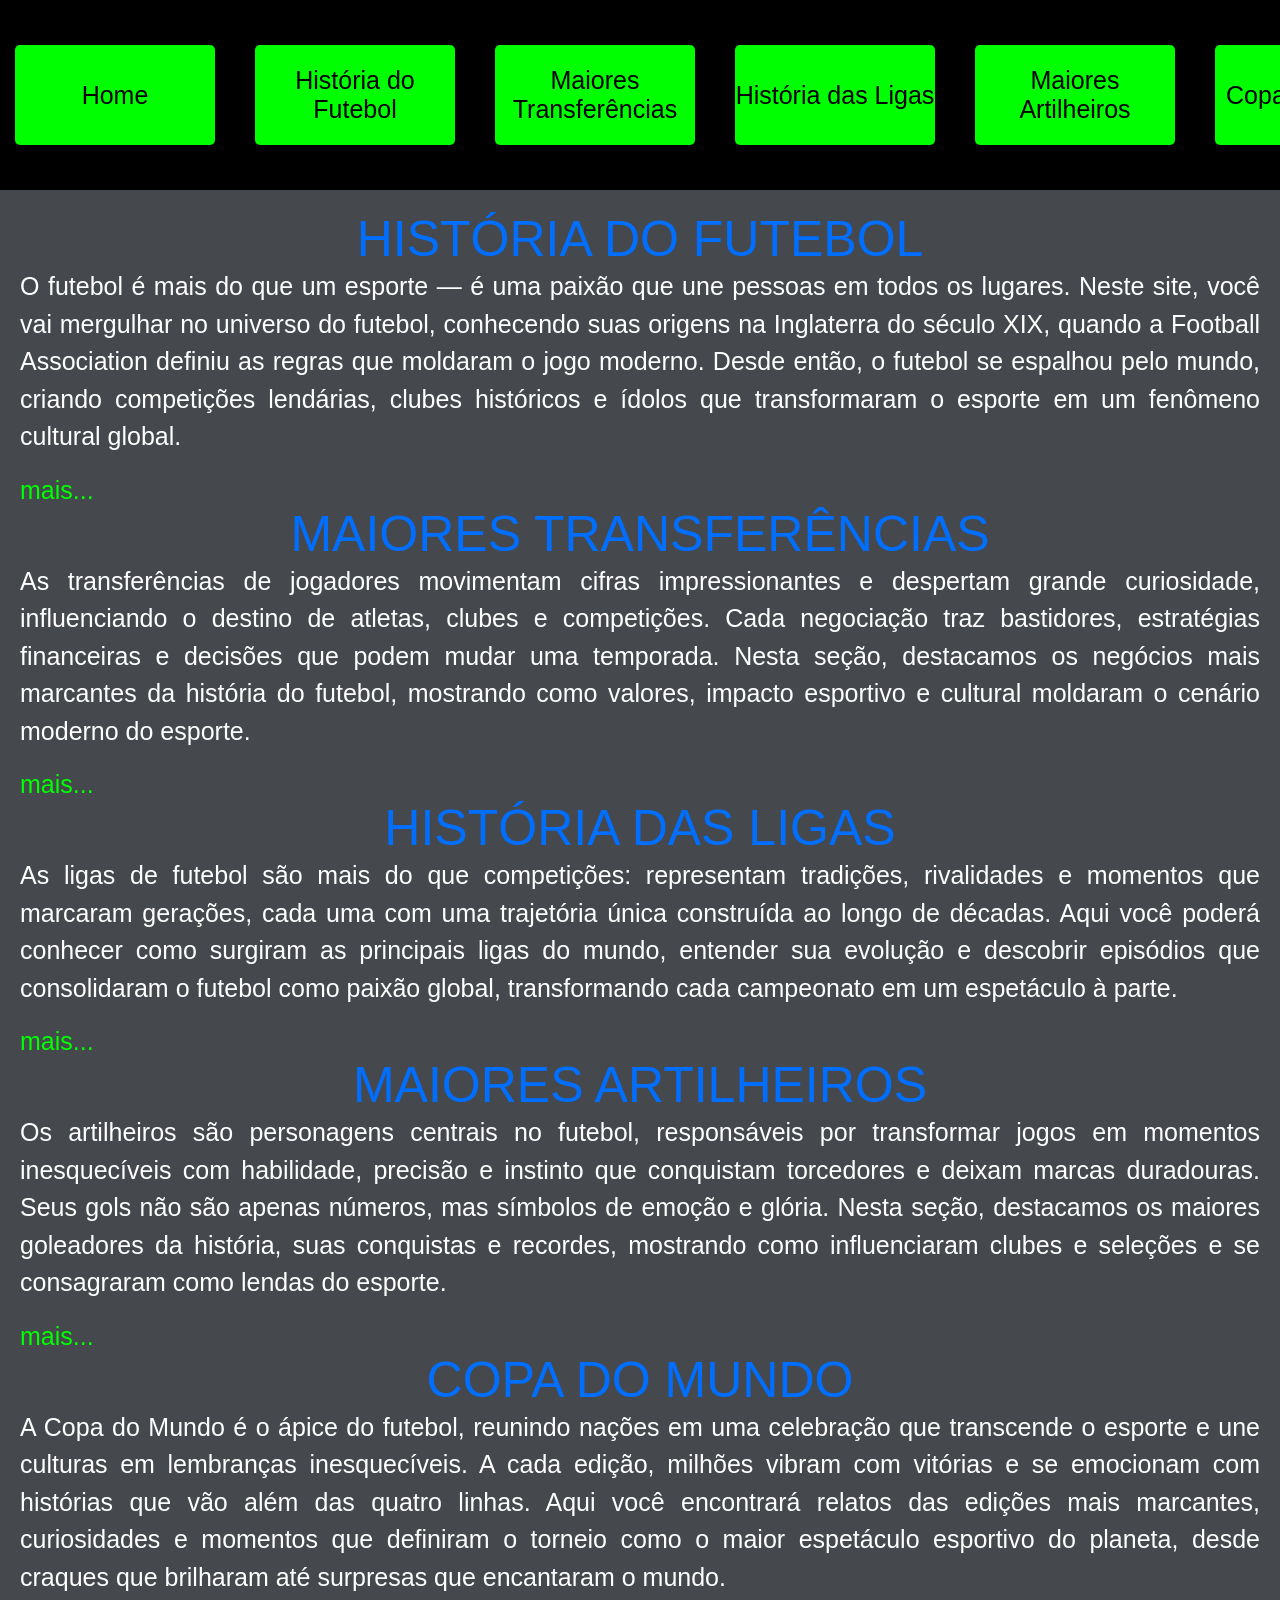
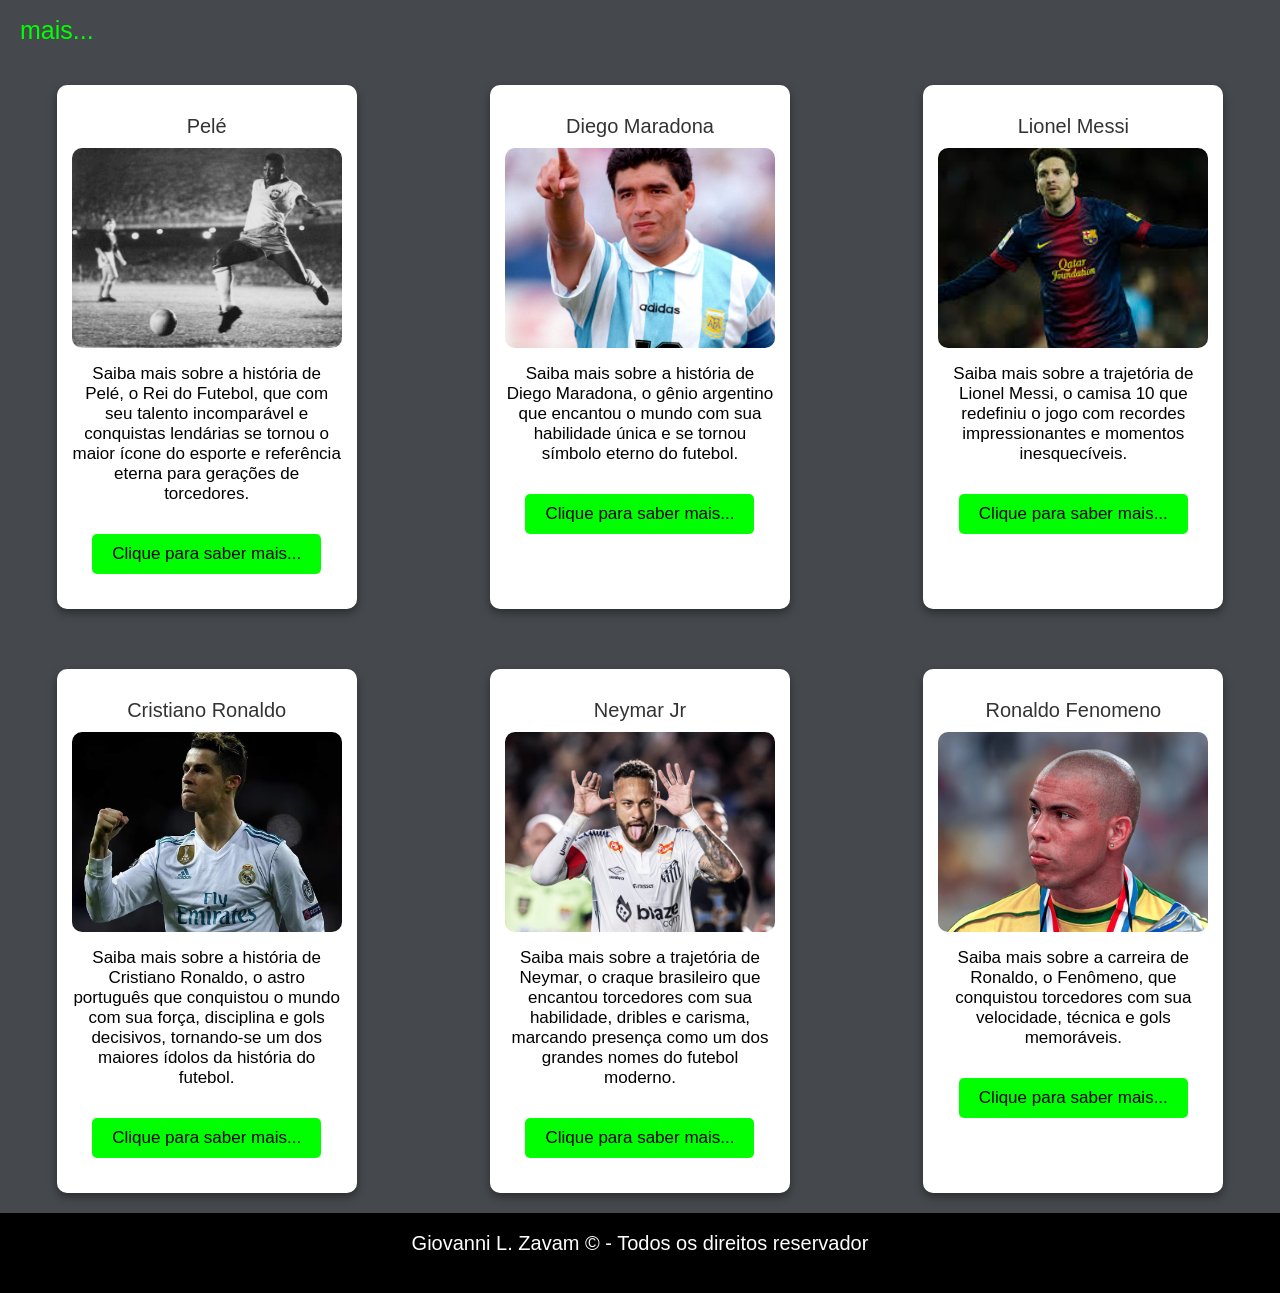
<file: index.html>
<!DOCTYPE html>
<html lang="pt-br">
<head>
    <meta charset="UTF-8">
    <meta name="viewport" content="width=device-width, initial-scale=1.0">
    <title>FUTEBOL</title>
    <link rel="stylesheet" href="./css/main.css">
</head>
<body>
    <header class="cabecalho">
        <nav class="cabecalho__navbar">
            <ul class="cabecalho__lista">
                <img src="./img/logo1.png" class="logo" alt="img">
                <li class="cabecalho__item"><a class="cabecalho__link cabecalho__link--active" href="./index.html">Home</a></li>
                <li class="cabecalho__item"><a class="cabecalho__link" href="./paginas/pagina1.html">História do Futebol</a></li>
                <li class="cabecalho__item"><a class="cabecalho__link" href="./paginas/pagina2.html">Maiores Transferências</a></li>
                <li class="cabecalho__item"><a class="cabecalho__link" href="./paginas/pagina3.html">História das Ligas</a></li>
                <li class="cabecalho__item"><a class="cabecalho__link" href="./paginas/pagina4.html">Maiores Artilheiros</a></li>
                <li class="cabecalho__item"><a class="cabecalho__link" href="./paginas/pagina5.html">Copa do Mundo</a></li>                                     
            </ul>
        </nav>
    </header>
        <main>
        <section class="fundo">
            <section class="fundo__container">
                <h2 class="fundo__title">História do Futebol</h2>
                <p class="fundo__text">O futebol é mais do que um esporte — é uma paixão que une pessoas em todos os lugares. Neste site, você vai mergulhar no universo do futebol, conhecendo suas origens na Inglaterra do século XIX, quando a Football Association definiu as regras que moldaram o jogo moderno. Desde então, o futebol se espalhou pelo mundo, criando competições lendárias, clubes históricos e ídolos que transformaram o esporte em um fenômeno cultural global.</p>
                <a class="fundo__btn" href="./paginas/pagina1.html">mais...</a>

                <h2 class="fundo__title">Maiores Transferências</h2>
                <p class="fundo__text">As transferências de jogadores movimentam cifras impressionantes e despertam grande curiosidade, influenciando o destino de atletas, clubes e competições. Cada negociação traz bastidores, estratégias financeiras e decisões que podem mudar uma temporada. Nesta seção, destacamos os negócios mais marcantes da história do futebol, mostrando como valores, impacto esportivo e cultural moldaram o cenário moderno do esporte.</p>
                <a class="fundo__btn" href="./paginas/pagina2.html">mais...</a>

                <h2 class="fundo__title">História das Ligas</h2>
                <p class="fundo__text">As ligas de futebol são mais do que competições: representam tradições, rivalidades e momentos que marcaram gerações, cada uma com uma trajetória única construída ao longo de décadas. Aqui você poderá conhecer como surgiram as principais ligas do mundo, entender sua evolução e descobrir episódios que consolidaram o futebol como paixão global, transformando cada campeonato em um espetáculo à parte.</p>
                <a class="fundo__btn" href="./paginas/pagina3.html">mais...</a>

                <h2 class="fundo__title">Maiores Artilheiros</h2>
                <p class="fundo__text">Os artilheiros são personagens centrais no futebol, responsáveis por transformar jogos em momentos inesquecíveis com habilidade, precisão e instinto que conquistam torcedores e deixam marcas duradouras. Seus gols não são apenas números, mas símbolos de emoção e glória. Nesta seção, destacamos os maiores goleadores da história, suas conquistas e recordes, mostrando como influenciaram clubes e seleções e se consagraram como lendas do esporte.</p>
                <a class="fundo__btn" href="./paginas/pagina4.html">mais...</a>  

                <h2 class="fundo__title">Copa do Mundo</h2>
                <p class="fundo__text">A Copa do Mundo é o ápice do futebol, reunindo nações em uma celebração que transcende o esporte e une culturas em lembranças inesquecíveis. A cada edição, milhões vibram com vitórias e se emocionam com histórias que vão além das quatro linhas. Aqui você encontrará relatos das edições mais marcantes, curiosidades e momentos que definiram o torneio como o maior espetáculo esportivo do planeta, desde craques que brilharam até surpresas que encantaram o mundo.</p>
                <a class="fundo__btn" href="./paginas/pagina5.html">mais...</a>
            </section>
        <section>
                <div class="card_container">
                    <div class="card">
                        <h3>Pelé</h3>
                        <a class="quadro" href="./paginas/pagina6.html"><img src="./img/pele.jpg" alt="Pelé">
                        <p class="texto_quadro">Saiba mais sobre a história de Pelé, o Rei do Futebol, que com seu talento incomparável e conquistas lendárias se tornou o maior ícone do esporte e referência eterna para gerações de torcedores.</p>
                        <p class="mais">Clique para saber mais...</p>
                    </a>
                    </div>
                <div class="card">
                        <h3>Diego Maradona</h3>
                        <a class="quadro" href="./paginas/pagina7.html"><img src="./img/maradona.jpg" alt="Maradona">
                        <p class="texto_quadro">Saiba mais sobre a história de Diego Maradona, o gênio argentino que encantou o mundo com sua habilidade única e se tornou símbolo eterno do futebol.</p>
                        <p class="mais">Clique para saber mais...</p>
                    </a>
                    </div>
                <div class="card">
                        <h3>Lionel Messi</h3>
                        <a class="quadro" href="./paginas/pagina8.html"><img src="./img/messi.jpg" alt="Messi">
                        <p class="texto_quadro">Saiba mais sobre a trajetória de Lionel Messi, o camisa 10 que redefiniu o jogo com recordes impressionantes e momentos inesquecíveis.</p>
                        <p class="mais">Clique para saber mais...</p>
                        </a>
                    </div>
                <div class="card">
                        <h3>Cristiano Ronaldo</h3>
                        <a class="quadro" href="./paginas/pagina9.html"><img src="./img/cr7.jpg" alt="CR7">
                        <p class="texto_quadro">Saiba mais sobre a história de Cristiano Ronaldo, o astro português que conquistou o mundo com sua força, disciplina e gols decisivos, tornando-se um dos maiores ídolos da história do futebol.</p>
                        <p class="mais">Clique para saber mais...</p>
                        </a>
                    </div>
                <div class="card">
                        <h3>Neymar Jr</h3>
                        <a class="quadro" href="./paginas/pagina10.html"><img src="./img/neymar.jpg" alt="Neymar">
                        <p class="texto_quadro">Saiba mais sobre a trajetória de Neymar, o craque brasileiro que encantou torcedores com sua habilidade, dribles e carisma, marcando presença como um dos grandes nomes do futebol moderno.</p>
                        <p class="mais">Clique para saber mais...</p>
                        </a>
                    </div>
                <div class="card">
                        <h3>Ronaldo Fenomeno</h3>
                        <a class="quadro" href="./paginas/pagina11.html"><img src="./img/r9.jpg" alt="R9">
                        <p class="texto_quadro">Saiba mais sobre a carreira de Ronaldo, o Fenômeno, que conquistou torcedores com sua velocidade, técnica e gols memoráveis.</p>
                        <p class="mais">Clique para saber mais...</p>
                        </a>
                    </div>
                </div>
            </div>
        </section>
    </main>
    <footer>
        <p>Giovanni L. Zavam &copy; - Todos os direitos reservador</p>
    </footer>
</body>
</html>
</file>
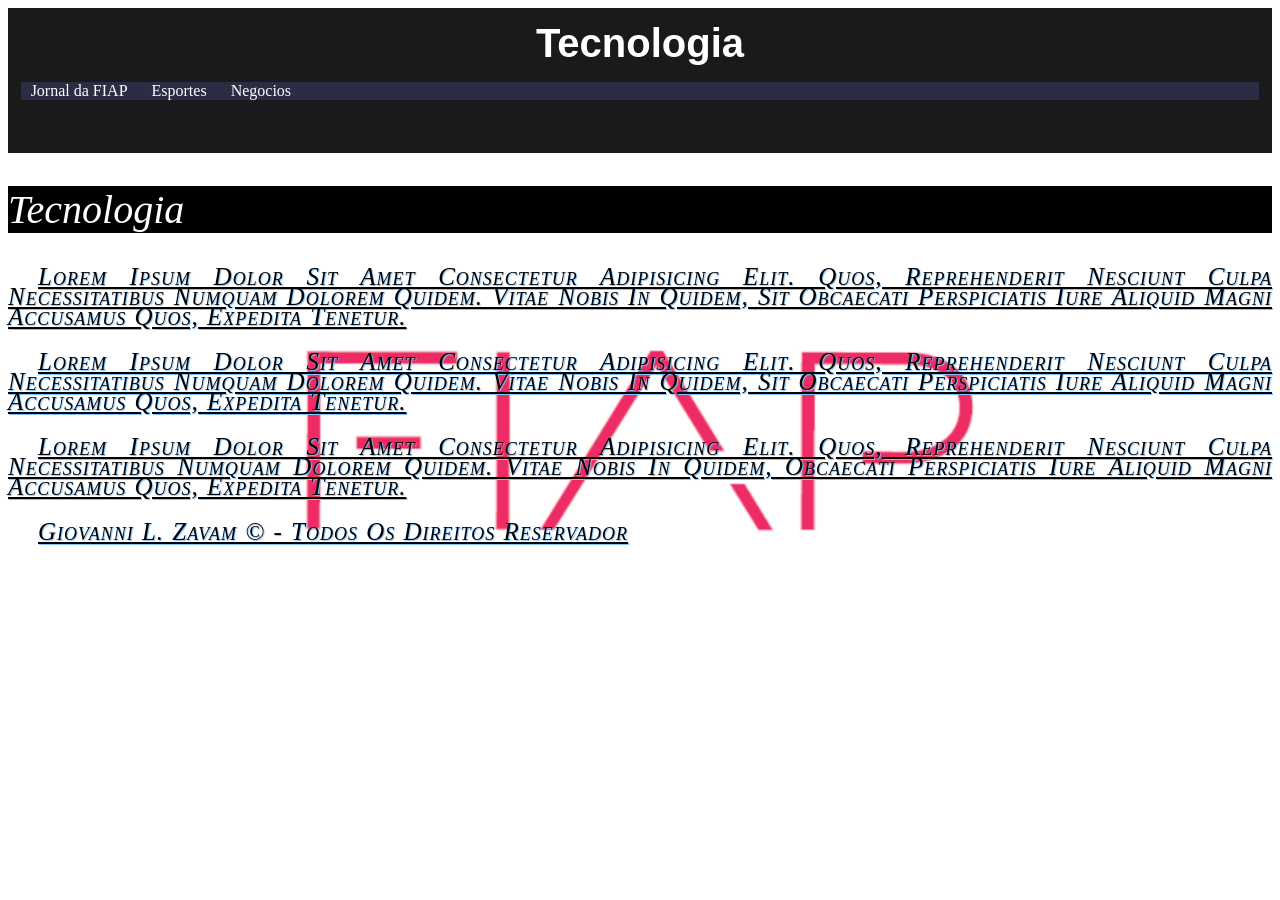
<file: pagina1.html>
<!DOCTYPE html>
<html lang="pt-br">
<head>
    <meta charset="UTF-8">
    <meta name="viewport" content="width=device-width, initial-scale=1.0">
    <title>Pagina 1</title>
    <style>
        header{
        background-color: #1a1a1c;
        padding: 1%;
        color: #fff;
        width: 98%;
        height: 120px;
        margin: 0 auto;
    }

    header h1{
        font-size: 40px;
        text-align: center;
        margin: 0;
    }

    header nav ul{
        list-style: none;
        background-color: #2c2c45;
        padding: 0;
    }

    header nav ul li{
        display: inline-block;
        margin: 0 10px;
    }

    header nav ul li a{
        color: #fff;
        text-decoration: none;
    }

    body{ background-image: url(img/fiap.png);
        background-repeat:no-repeat;
        background-attachment: fixed;
        background-position: center center;
        background-size: contain;
    }

h1{
    @import url('https://fonts.googleapis.com/css2?family=Montserrat:ital,wght@0,100..900;1,100..900&display=swap');
    font-family: 'Montserrat', sans-serif;
}

        h2{
            background-color: black;
            color: white;
            font-size: 40px;
            font-weight: normal;
            font-style: oblique;
        }
        p{
        font-size: 25px;
        font-weight: normal;
        font-style: oblique;
        font-variant: small-caps;
        text-align: justify;
        text-transform: capitalize;
        text-decoration: underline;
        text-shadow: 1px 1px 1px #82c3ff;
        line-height: 20px;
        letter-spacing: 1px;
        word-spacing: 1px;
        text-indent: 30px;
        }
    </style>
    
</head>
<body>
    <header>
        <h1>Tecnologia</h1>
        <nav>
            <ul>
                <li><a href="./index.html">Jornal da FIAP</a></li>
                <li><a href="./paginas/pagina2.html">Esportes</a></li>
                <li><a href="./paginas/pagina3.html">Negocios</a></li>
            </ul>
        </nav>
    </header>
        <main>
        <section>
            <h2>Tecnologia</h2>
            <p>Lorem ipsum dolor sit amet consectetur adipisicing elit. Quos, reprehenderit nesciunt culpa necessitatibus numquam dolorem quidem. Vitae nobis in quidem, sit obcaecati perspiciatis iure aliquid magni accusamus quos, expedita tenetur.</p>

            <p>Lorem ipsum dolor sit amet consectetur adipisicing elit. Quos, reprehenderit nesciunt culpa necessitatibus numquam dolorem quidem. Vitae nobis in quidem, sit obcaecati perspiciatis iure aliquid magni accusamus quos, expedita tenetur.</p>

            <p>Lorem ipsum dolor sit amet consectetur adipisicing elit. Quos, reprehenderit nesciunt culpa necessitatibus numquam dolorem quidem. Vitae nobis in quidem, obcaecati perspiciatis iure aliquid magni accusamus quos, expedita tenetur.</p>

        </section>
    </main>
    <footer>
        <p>Giovanni L. Zavam &copy; - Todos os direitos reservador</p>
    </footer>
</body>
</html>
</file>
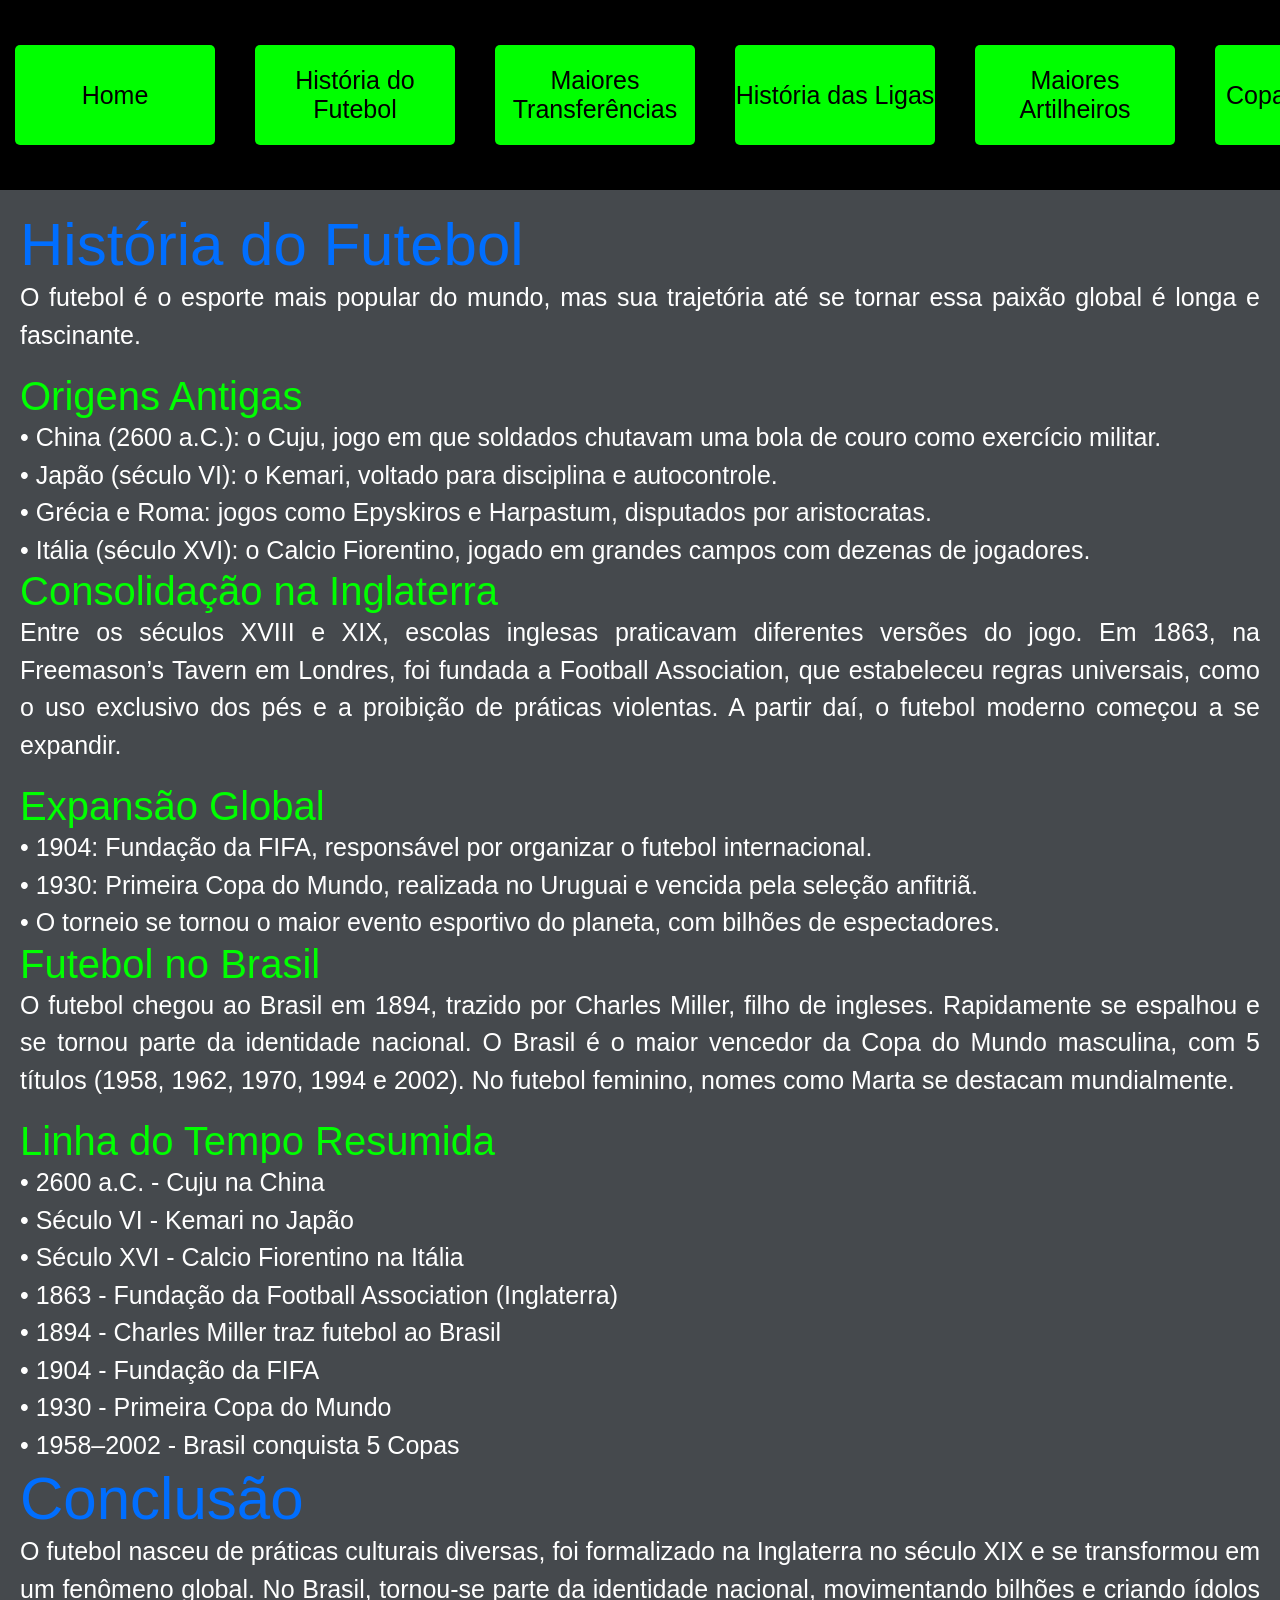
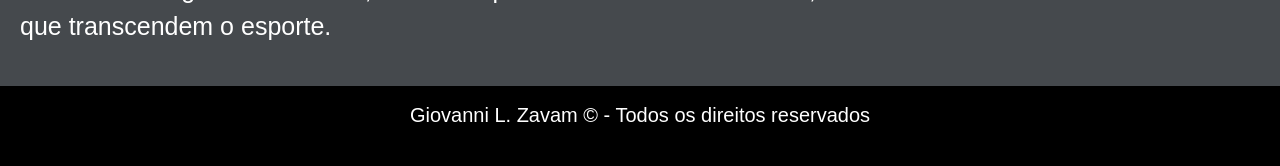
<file: paginas/pagina1.html>
<!DOCTYPE html>
<html lang="pt-br">
<head>
    <meta charset="UTF-8">
    <meta name="viewport" content="width=], initial-scale=1.0">
    <link rel="stylesheet" href="../css/main.css">
    <title>História do Futebol</title>
</head>
<body>
    <header class="cabecalho">
        <nav class="cabecalho__navbar">
            <ul class="cabecalho__lista">
                <img src="../img/logo1.png" class="logo" alt="img">
                <li class="cabecalho__item"><a class="cabecalho__link cabecalho__link--active" href="../index.html">Home</a></li>
                <li class="cabecalho__item"><a class="cabecalho__link" href="./pagina1.html">História do Futebol</a></li>
                <li class="cabecalho__item"><a class="cabecalho__link" href="./pagina2.html">Maiores Transferências</a></li>
                <li class="cabecalho__item"><a class="cabecalho__link" href="./pagina3.html">História das Ligas</a></li>
                <li class="cabecalho__item"><a class="cabecalho__link" href="./pagina4.html">Maiores Artilheiros</a></li>
                <li class="cabecalho__item"><a class="cabecalho__link" href="./pagina5.html">Copa do Mundo</a></li>
            </ul>
        </nav>
    </header>
    <main>
        <section class="fundo">
            <section class="fundo__container">
                <h2 class="h2_paginas">História do Futebol</h2>
                <p class="fundo__text">O futebol é o esporte mais popular do mundo, mas sua trajetória até se tornar essa paixão global é longa e fascinante.</p>
                <h2 class="liga">Origens Antigas</h2>
                <ul class="fundo__text">
                    <li>•	China (2600 a.C.): o Cuju, jogo em que soldados chutavam uma bola de couro como exercício militar.</li>
                    <li>•	Japão (século VI): o Kemari, voltado para disciplina e autocontrole.</li>
                    <li>•	Grécia e Roma: jogos como Epyskiros e Harpastum, disputados por aristocratas.</li>
                    <li>•	Itália (século XVI): o Calcio Fiorentino, jogado em grandes campos com dezenas de jogadores.</li>
                </ul>
                <h2 class="liga">Consolidação na Inglaterra</h2>
                <p class="fundo__text">Entre os séculos XVIII e XIX, escolas inglesas praticavam diferentes versões do jogo. Em 1863, na Freemason’s Tavern em Londres, foi fundada a Football Association, que estabeleceu regras universais, como o uso exclusivo dos pés e a proibição de práticas violentas. A partir daí, o futebol moderno começou a se expandir.</p>
                <h2 class="liga">Expansão Global</h2>
                <ul class="fundo__text">
                    <li>•	1904: Fundação da FIFA, responsável por organizar o futebol internacional.</li>
                    <li>•	1930: Primeira Copa do Mundo, realizada no Uruguai e vencida pela seleção anfitriã.</li>
                    <li>•	O torneio se tornou o maior evento esportivo do planeta, com bilhões de espectadores.</li>
                </ul>
                <h2 class="liga">Futebol no Brasil</h2>
                <p class="fundo__text">O futebol chegou ao Brasil em 1894, trazido por Charles Miller, filho de ingleses. Rapidamente se espalhou e se tornou parte da identidade nacional. O Brasil é o maior vencedor da Copa do Mundo masculina, com 5 títulos (1958, 1962, 1970, 1994 e 2002). No futebol feminino, nomes como Marta se destacam mundialmente.</p>
                <h2 class="liga">Linha do Tempo Resumida</h2>
                <ul class="fundo__text">
                    <li>•	2600 a.C. - Cuju na China</li>
                    <li>•	Século VI - Kemari no Japão</li>
                    <li>•	Século XVI - Calcio Fiorentino na Itália</li>
                    <li>•	1863 - Fundação da Football Association (Inglaterra)</li>
                    <li>•	1894 - Charles Miller traz futebol ao Brasil</li>
                    <li>•	1904 - Fundação da FIFA</li>
                    <li>•	1930 - Primeira Copa do Mundo</li>
                    <li>•	1958–2002 - Brasil conquista 5 Copas</li>
                </ul>
                <h2 class="h2_paginas">Conclusão</h2>
                <p class="fundo__text">O futebol nasceu de práticas culturais diversas, foi formalizado na Inglaterra no século XIX e se transformou em um fenômeno global. No Brasil, tornou-se parte da identidade nacional, movimentando bilhões e criando ídolos que transcendem o esporte.</p>
            </section>
        </section>
    </main>
    <footer>
        <p>Giovanni L. Zavam &copy; - Todos os direitos reservados</p>
    </footer>
</body>
</html>
</file>
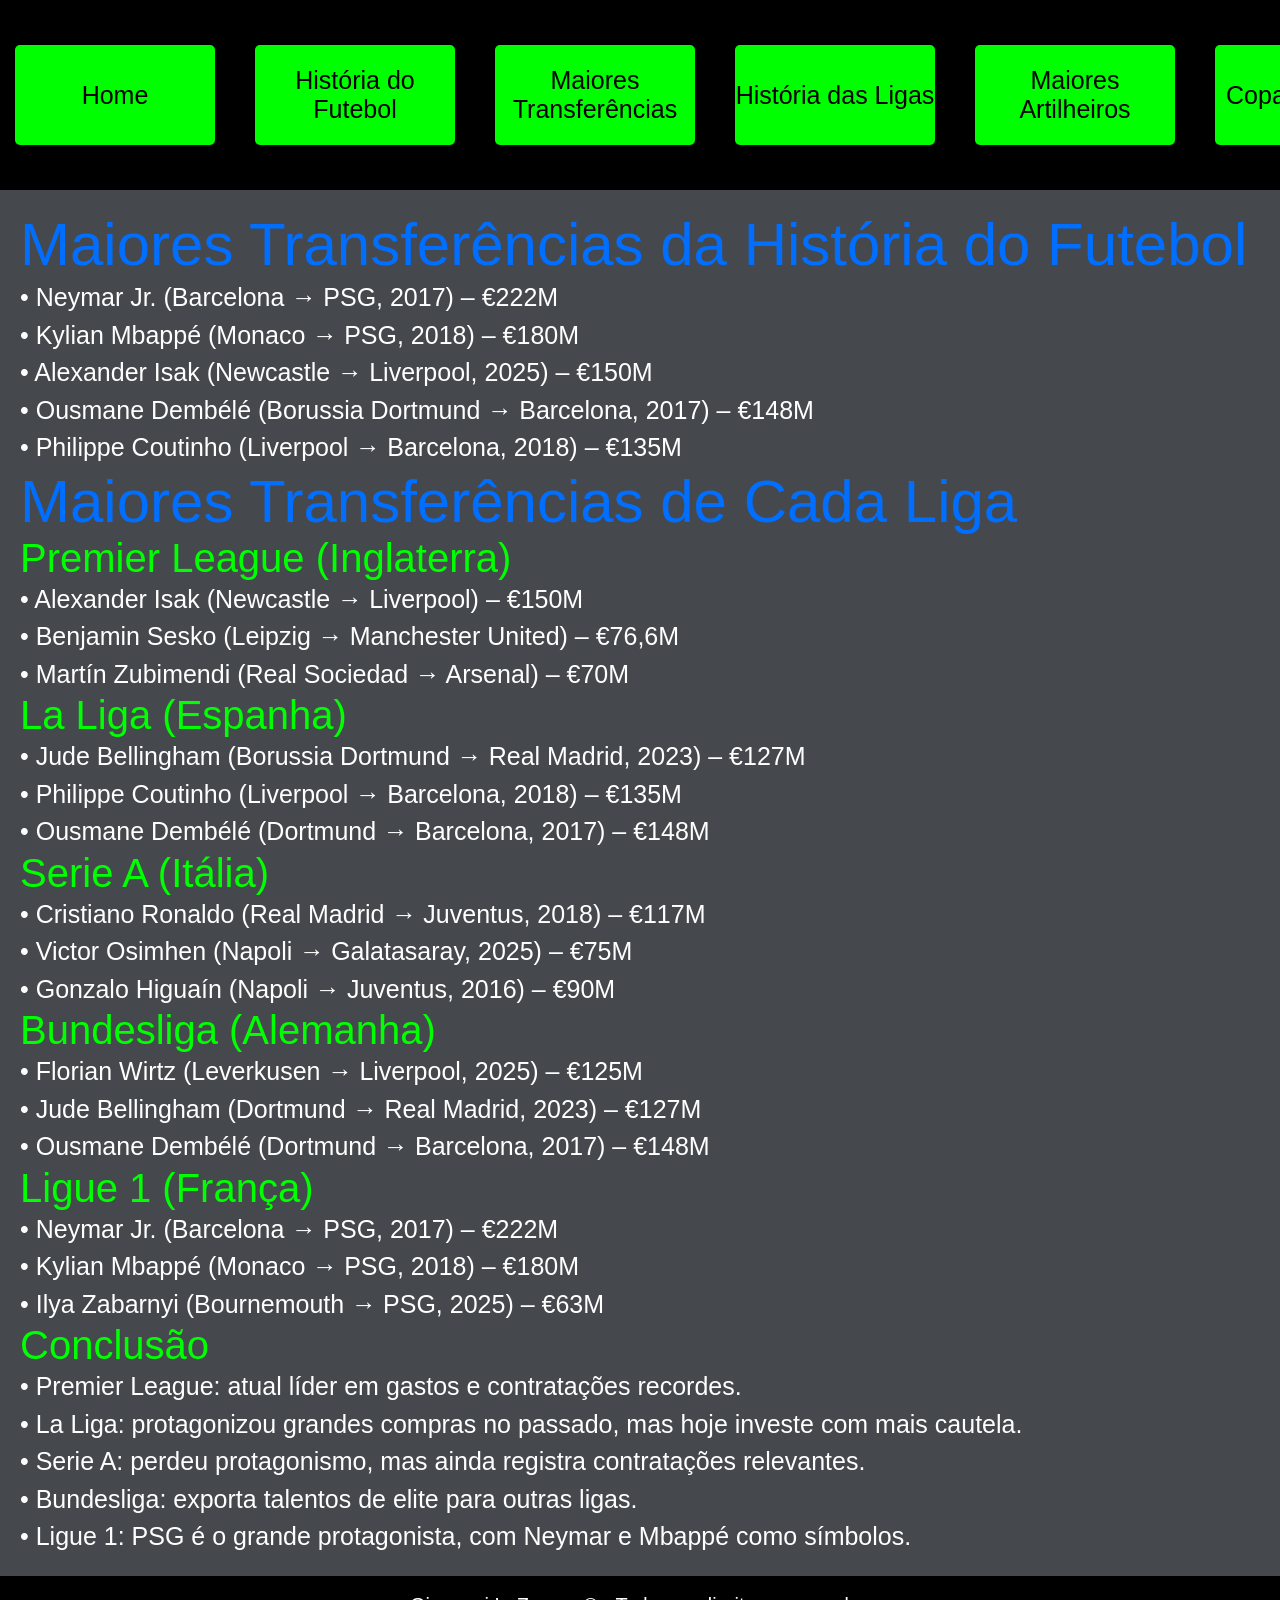
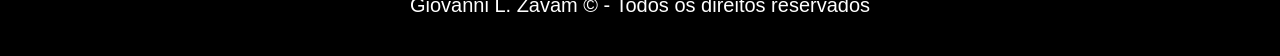
<file: paginas/pagina2.html>
<!DOCTYPE html>
<html lang="pt-br">
<head>
    <meta charset="UTF-8">
    <meta name="viewport" content="width=], initial-scale=1.0">
    <link rel="stylesheet" href="../css/main.css">
    <title>Maiores Transferências</title>
</head>
<body>
    <header class="cabecalho">
        <nav class="cabecalho__navbar">
            <ul class="cabecalho__lista">
                <img src="../img/logo1.png" class="logo" alt="img">
                <li class="cabecalho__item"><a class="cabecalho__link cabecalho__link--active" href="../index.html">Home</a></li>
                <li class="cabecalho__item"><a class="cabecalho__link" href="./pagina1.html">História do Futebol</a></li>
                <li class="cabecalho__item"><a class="cabecalho__link" href="./pagina2.html">Maiores Transferências</a></li>
                <li class="cabecalho__item"><a class="cabecalho__link" href="./pagina3.html">História das Ligas</a></li>
                <li class="cabecalho__item"><a class="cabecalho__link" href="./pagina4.html">Maiores Artilheiros</a></li>
                <li class="cabecalho__item"><a class="cabecalho__link" href="./pagina5.html">Copa do Mundo</a></li>
            </ul>
        </nav>
    </header>
    <main>
        <section class="fundo">
            <section class="fundo__container">
                <h2 class="h2_paginas">Maiores Transferências da História do Futebol</h2>
                <ul class="fundo__text">
                    <li>•   Neymar Jr. (Barcelona → PSG, 2017) – €222M</li>
                    <li>•   Kylian Mbappé (Monaco → PSG, 2018) – €180M</li>
                    <li>•   Alexander Isak (Newcastle → Liverpool, 2025) – €150M</li>
                    <li>•   Ousmane Dembélé (Borussia Dortmund → Barcelona, 2017) – €148M</li>
                    <li>•   Philippe Coutinho (Liverpool → Barcelona, 2018) – €135M</li>
                </ul>
                <h2 class="h2_paginas"> Maiores Transferências de Cada Liga </h2>
                <h2 class="liga"> Premier League (Inglaterra) </h2>
                <ul class="fundo__text">
                    <li>•   Alexander Isak (Newcastle → Liverpool) – €150M</li>
                    <li>•   Benjamin Sesko (Leipzig → Manchester United) – €76,6M</li>
                    <li>•   Martín Zubimendi (Real Sociedad → Arsenal) – €70M</li>
                </ul>
                <h2 class="liga"> La Liga (Espanha) </h2>
                <ul class="fundo__text">
                    <li>•   Jude Bellingham (Borussia Dortmund → Real Madrid, 2023) – €127M</li>
                    <li>•   Philippe Coutinho (Liverpool → Barcelona, 2018) – €135M</li>
                    <li>•   Ousmane Dembélé (Dortmund → Barcelona, 2017) – €148M</li>
                </ul>
                <h2 class="liga"> Serie A (Itália) </h2>
                <ul class="fundo__text">
                    <li>•   Cristiano Ronaldo (Real Madrid → Juventus, 2018) – €117M</li>
                    <li>•   Victor Osimhen (Napoli → Galatasaray, 2025) – €75M</li>
                    <li>•   Gonzalo Higuaín (Napoli → Juventus, 2016) – €90M</li>
                </ul>
                <h2 class="liga"> Bundesliga (Alemanha) </h2>
                <ul class="fundo__text">
                    <li>•   Florian Wirtz (Leverkusen → Liverpool, 2025) – €125M</li>
                    <li>•   Jude Bellingham (Dortmund → Real Madrid, 2023) – €127M</li>
                    <li>•   Ousmane Dembélé (Dortmund → Barcelona, 2017) – €148M</li>
                </ul>
                <h2 class="liga"> Ligue 1 (França) </h2>
                <ul class="fundo__text">
                    <li>•   Neymar Jr. (Barcelona → PSG, 2017) – €222M</li>
                    <li>•   Kylian Mbappé (Monaco → PSG, 2018) – €180M</li>
                    <li>•   Ilya Zabarnyi (Bournemouth → PSG, 2025) – €63M</li>
                </ul>
                <h2 class="liga"> Conclusão </h2>
                <ul class="fundo__text">
                    <li>•   Premier League: atual líder em gastos e contratações recordes.</li>
                    <li>•   La Liga: protagonizou grandes compras no passado, mas hoje investe com mais cautela.</li>
                    <li>•   Serie A: perdeu protagonismo, mas ainda registra contratações relevantes.</li>
                    <li>•   Bundesliga: exporta talentos de elite para outras ligas.</li>
                    <li>•   Ligue 1: PSG é o grande protagonista, com Neymar e Mbappé como símbolos.</li>
                </ul>
            </section>
        </section>
    </main>
    <footer>
        <p>Giovanni L. Zavam &copy; - Todos os direitos reservados</p>
    </footer>
</body>
</html>
</file>
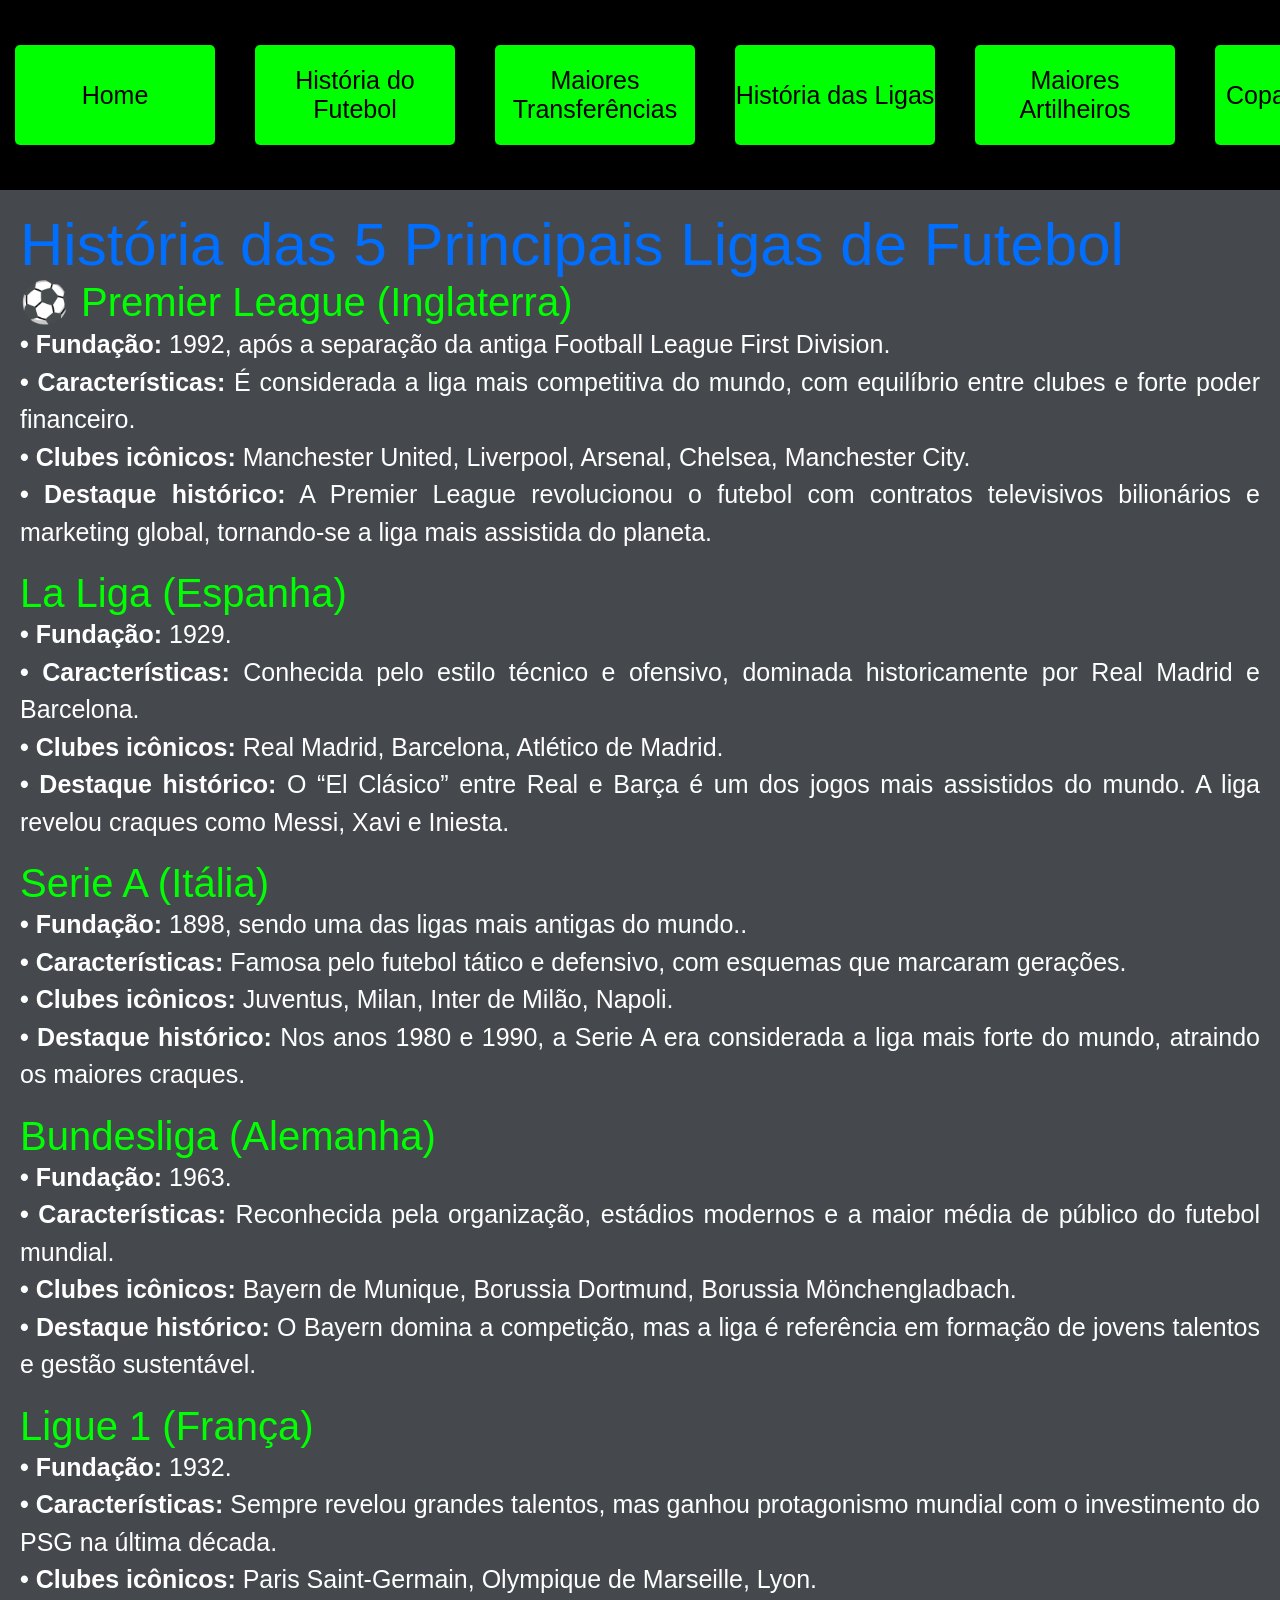
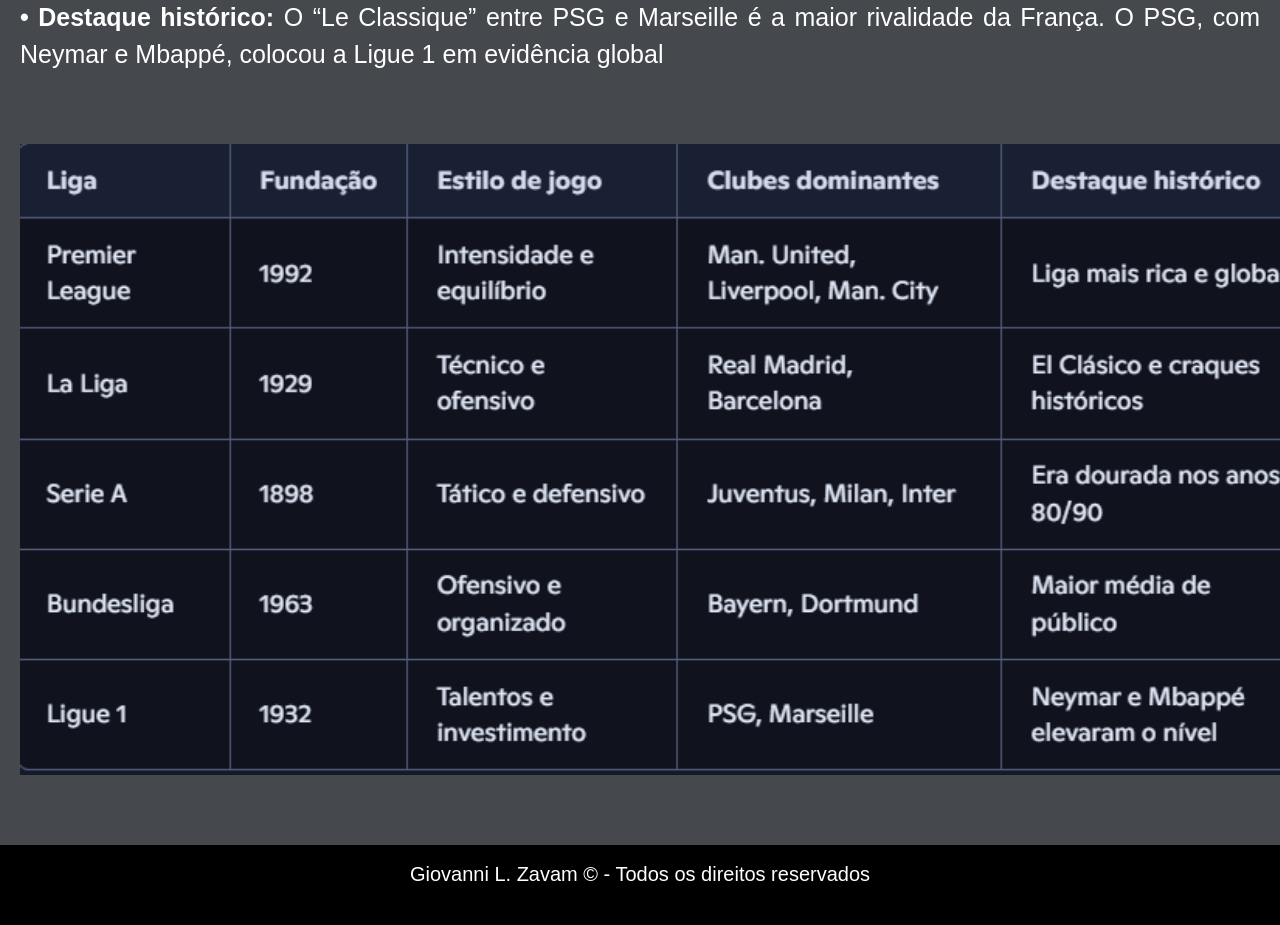
<file: paginas/pagina3.html>
<!DOCTYPE html>
<html lang="pt-br">
<head>
    <meta charset="UTF-8">
    <meta name="viewport" content="width=], initial-scale=1.0">
    <link rel="stylesheet" href="../css/main.css">
    <title>História das Ligas</title>
</head>
<body>
    <header class="cabecalho">
        <nav class="cabecalho__navbar">
            <ul class="cabecalho__lista">
                <img src="../img/logo1.png" class="logo" alt="img">
                <li class="cabecalho__item"><a class="cabecalho__link cabecalho__link--active" href="../index.html">Home</a></li>
                <li class="cabecalho__item"><a class="cabecalho__link" href="./pagina1.html">História do Futebol</a></li>
                <li class="cabecalho__item"><a class="cabecalho__link" href="./pagina2.html">Maiores Transferências</a></li>
                <li class="cabecalho__item"><a class="cabecalho__link" href="./pagina3.html">História das Ligas</a></li>
                <li class="cabecalho__item"><a class="cabecalho__link" href="./pagina4.html">Maiores Artilheiros</a></li>
                <li class="cabecalho__item"><a class="cabecalho__link" href="./pagina5.html">Copa do Mundo</a></li>
            </ul>
        </nav>
    </header>
    <main>
        <section class="fundo">
            <section class="fundo__container">
                <h2 class="h2_paginas">História das 5 Principais Ligas de Futebol</h2>

                <h2 class="liga">⚽ Premier League (Inglaterra)</h2>
                <p class="fundo__text"><strong class="negrito">•    Fundação:</strong> 1992, após a separação da antiga Football League First Division.<br>
                <strong class="negrito">•   Características:</strong> É considerada a liga mais competitiva do mundo, com equilíbrio entre clubes e forte poder financeiro.<br>
                <strong class="negrito">•   Clubes icônicos:</strong> Manchester United, Liverpool, Arsenal, Chelsea, Manchester City.<br>
                <strong class="negrito">•   Destaque histórico:</strong> A Premier League revolucionou o futebol com contratos televisivos bilionários e marketing global, tornando-se a liga mais assistida do planeta.</p>

                <h2 class="liga">La Liga (Espanha)</h2>
                <p class="fundo__text"><strong class="negrito">•    Fundação:</strong> 1929.<br>
                <strong class="negrito">•   Características:</strong> Conhecida pelo estilo técnico e ofensivo, dominada historicamente por Real Madrid e Barcelona.<br>
                <strong class="negrito">•   Clubes icônicos:</strong> Real Madrid, Barcelona, Atlético de Madrid.<br>
                <strong class="negrito">•   Destaque histórico:</strong>  O “El Clásico” entre Real e Barça é um dos jogos mais assistidos do mundo. A liga revelou craques como Messi, Xavi e Iniesta.</p>

                <h2 class="liga">Serie A (Itália)</h2>
                <p class="fundo__text"><strong class="negrito">•   Fundação:</strong> 1898, sendo uma das ligas mais antigas do mundo..<br>
                <strong class="negrito">•   Características:</strong> Famosa pelo futebol tático e defensivo, com esquemas que marcaram gerações.<br>
                <strong class="negrito">•   Clubes icônicos:</strong> Juventus, Milan, Inter de Milão, Napoli.<br>
                <strong class="negrito">•   Destaque histórico:</strong> Nos anos 1980 e 1990, a Serie A era considerada a liga mais forte do mundo, atraindo os maiores craques.</p>

                <h2 class="liga">Bundesliga (Alemanha)</h2>
                <p class="fundo__text"><strong class="negrito">•   Fundação:</strong> 1963.<br>
                <strong class="negrito">•   Características:</strong> Reconhecida pela organização, estádios modernos e a maior média de público do futebol mundial.<br>
                <strong class="negrito">•   Clubes icônicos:</strong> Bayern de Munique, Borussia Dortmund, Borussia Mönchengladbach.<br>
                <strong class="negrito">•   Destaque histórico:</strong> O Bayern domina a competição, mas a liga é referência em formação de jovens talentos e gestão sustentável.</p>

                <h2 class="liga">Ligue 1 (França)</h2>
                <p class="fundo__text"><strong class="negrito">•   Fundação:</strong> 1932.<br>
                <strong class="negrito">•   Características:</strong> Sempre revelou grandes talentos, mas ganhou protagonismo mundial com o investimento do PSG na última década.<br>
                <strong class="negrito">•   Clubes icônicos:</strong> Paris Saint-Germain, Olympique de Marseille, Lyon.<br>
                <strong class="negrito">•   Destaque histórico:</strong> O “Le Classique” entre PSG e Marseille é a maior rivalidade da França. O PSG, com Neymar e Mbappé, colocou a Ligue 1 em evidência global</p>
                <img src="../img/tabela.png" alt="tabela" class="tabela">
            </section>
        </section>
    </main>
    <footer>
        <p>Giovanni L. Zavam &copy; - Todos os direitos reservados</p>
    </footer>
</body>
</html>
</file>
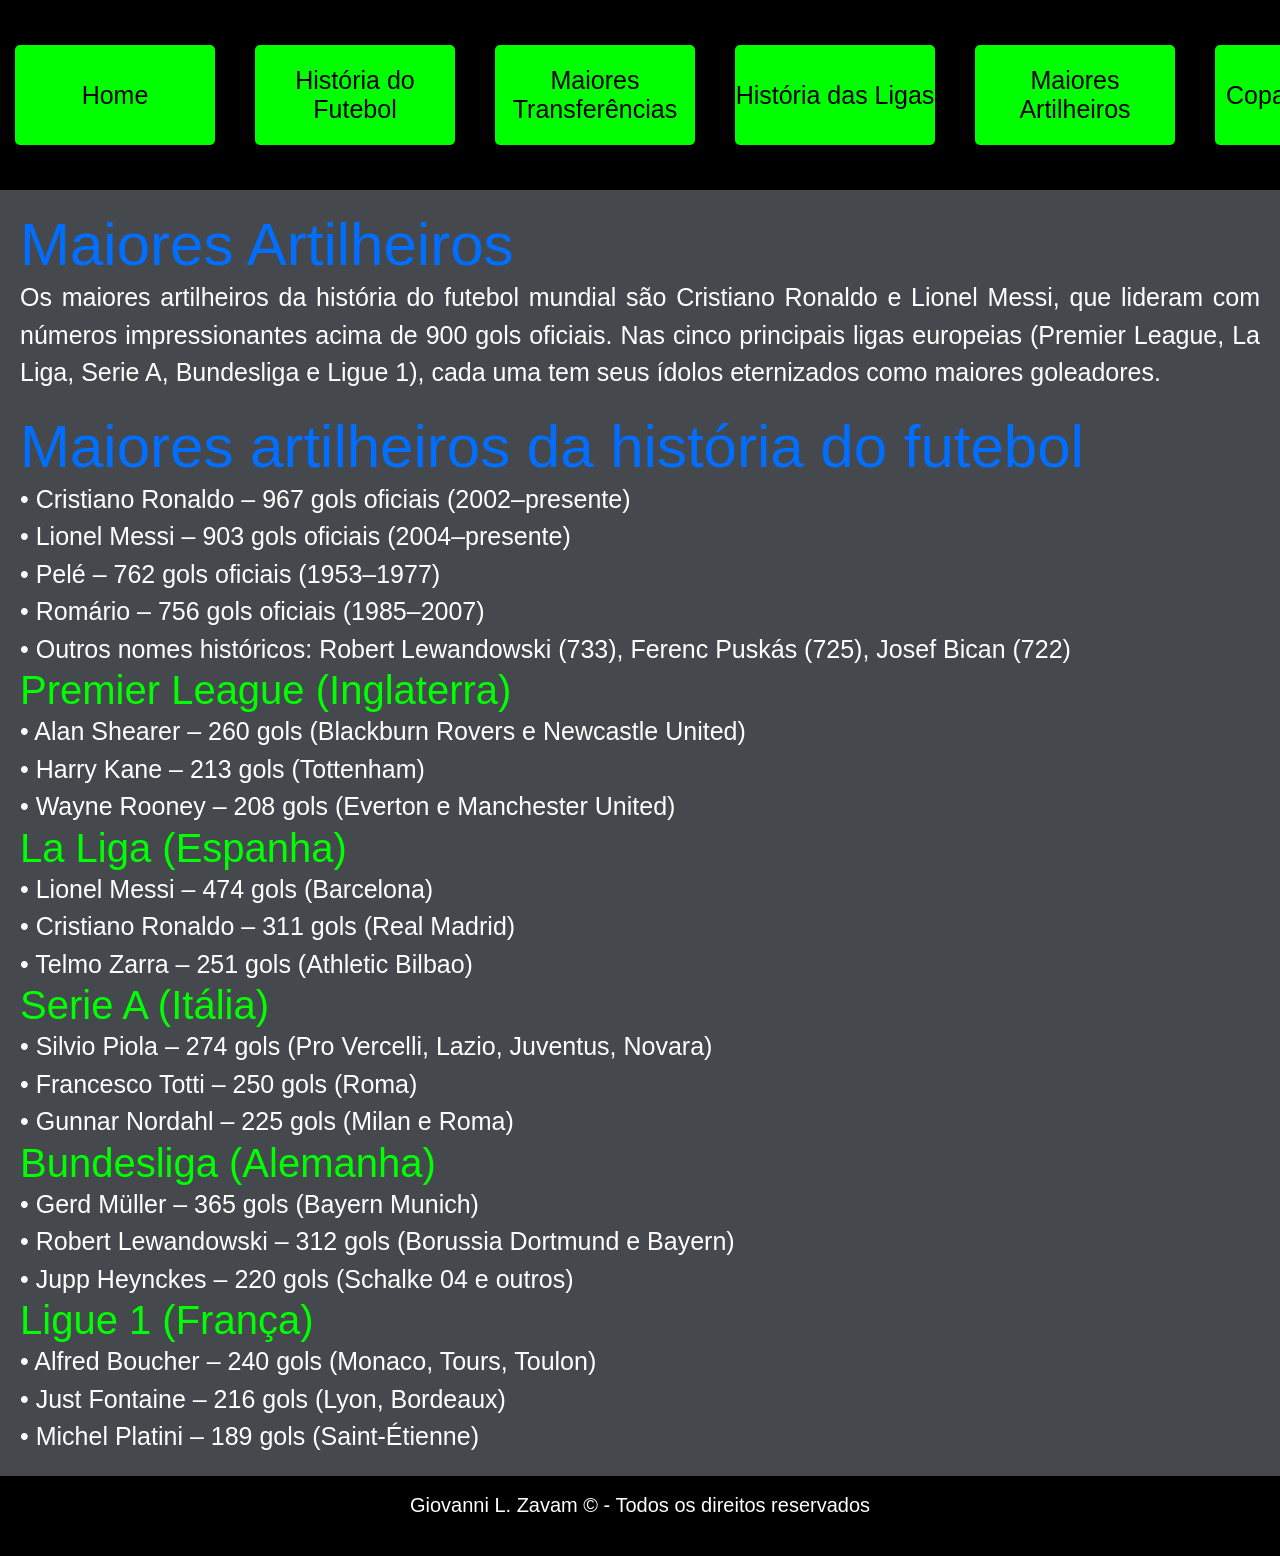
<file: paginas/pagina4.html>
<!DOCTYPE html>
<html lang="pt-br">
<head>
    <meta charset="UTF-8">
    <meta name="viewport" content="width=], initial-scale=1.0">
    <link rel="stylesheet" href="../css/main.css">
    <title>Maiores Artilheiros</title>
</head>
<body>
    <header class="cabecalho">
        <nav class="cabecalho__navbar">
            <ul class="cabecalho__lista">
                <img src="../img/logo1.png" class="logo" alt="img">
                <li class="cabecalho__item"><a class="cabecalho__link cabecalho__link--active" href="../index.html">Home</a></li>
                <li class="cabecalho__item"><a class="cabecalho__link" href="./pagina1.html">História do Futebol</a></li>
                <li class="cabecalho__item"><a class="cabecalho__link" href="./pagina2.html">Maiores Transferências</a></li>
                <li class="cabecalho__item"><a class="cabecalho__link" href="./pagina3.html">História das Ligas</a></li>
                <li class="cabecalho__item"><a class="cabecalho__link" href="./pagina4.html">Maiores Artilheiros</a></li>
                <li class="cabecalho__item"><a class="cabecalho__link" href="./pagina5.html">Copa do Mundo</a></li>
            </ul>
        </nav>
    </header>
    <main>
        <section class="fundo">
            <section class="fundo__container">
                <h2 class="h2_paginas">Maiores Artilheiros</h2>
                <p class="fundo__text">Os maiores artilheiros da história do futebol mundial são Cristiano Ronaldo e Lionel Messi, que lideram com números impressionantes acima de 900 gols oficiais. Nas cinco principais ligas europeias (Premier League, La Liga, Serie A, Bundesliga e Ligue 1), cada uma tem seus ídolos eternizados como maiores goleadores.</p>
                <h2 class="h2_paginas">Maiores artilheiros da história do futebol</h2>
                <ul class="fundo__text">
                    <li>•	Cristiano Ronaldo – 967 gols oficiais (2002–presente)</li>
                    <li>•	Lionel Messi – 903 gols oficiais (2004–presente)</li>
                    <li>•	Pelé – 762 gols oficiais (1953–1977)</li>
                    <li>•	Romário – 756 gols oficiais (1985–2007)</li>
                    <li>•	Outros nomes históricos: Robert Lewandowski (733), Ferenc Puskás (725), Josef Bican (722)</li>
                </ul>
                <h2 class="liga">Premier League (Inglaterra)</h2>
                <ul class="fundo__text">
                    <li>•   Alan Shearer – 260 gols (Blackburn Rovers e Newcastle United)</li>
                    <li>•   Harry Kane – 213 gols (Tottenham)</li>
                    <li>•   Wayne Rooney – 208 gols (Everton e Manchester United)</li>
                </ul>
                <h2 class="liga">La Liga (Espanha)</h2>
                <ul class="fundo__text">
                    <li>•   Lionel Messi – 474 gols (Barcelona)</li>
                    <li>•   Cristiano Ronaldo – 311 gols (Real Madrid)</li>
                    <li>•   Telmo Zarra – 251 gols (Athletic Bilbao)</li>
                </ul>
                <h2 class="liga">Serie A (Itália)</h2>
                <ul class="fundo__text">
                    <li>•   Silvio Piola – 274 gols  (Pro Vercelli, Lazio, Juventus, Novara)</li>
                    <li>•   Francesco Totti – 250 gols (Roma)</li>
                    <li>•   Gunnar Nordahl – 225 gols (Milan e Roma)</li>
                </ul>
                <h2 class="liga">Bundesliga (Alemanha)</h2>
                <ul class="fundo__text">
                    <li>•   Gerd Müller – 365 gols (Bayern Munich)</li>
                    <li>•   Robert Lewandowski – 312 gols (Borussia Dortmund e Bayern)</li>
                    <li>•   Jupp Heynckes – 220 gols (Schalke 04 e outros)</li>
                </ul>
                <h2 class="liga">Ligue 1 (França)</h2>
                <ul class="fundo__text">
                    <li>•   Alfred Boucher – 240 gols (Monaco, Tours, Toulon)</li>
                    <li>•   Just Fontaine – 216 gols (Lyon, Bordeaux)</li>
                    <li>•   Michel Platini – 189 gols (Saint-Étienne)</li>
                </ul>
            </section>
        </section>
    </main>
    <footer>
        <p>Giovanni L. Zavam &copy; - Todos os direitos reservados</p>
    </footer>
</body>
</html>
</file>
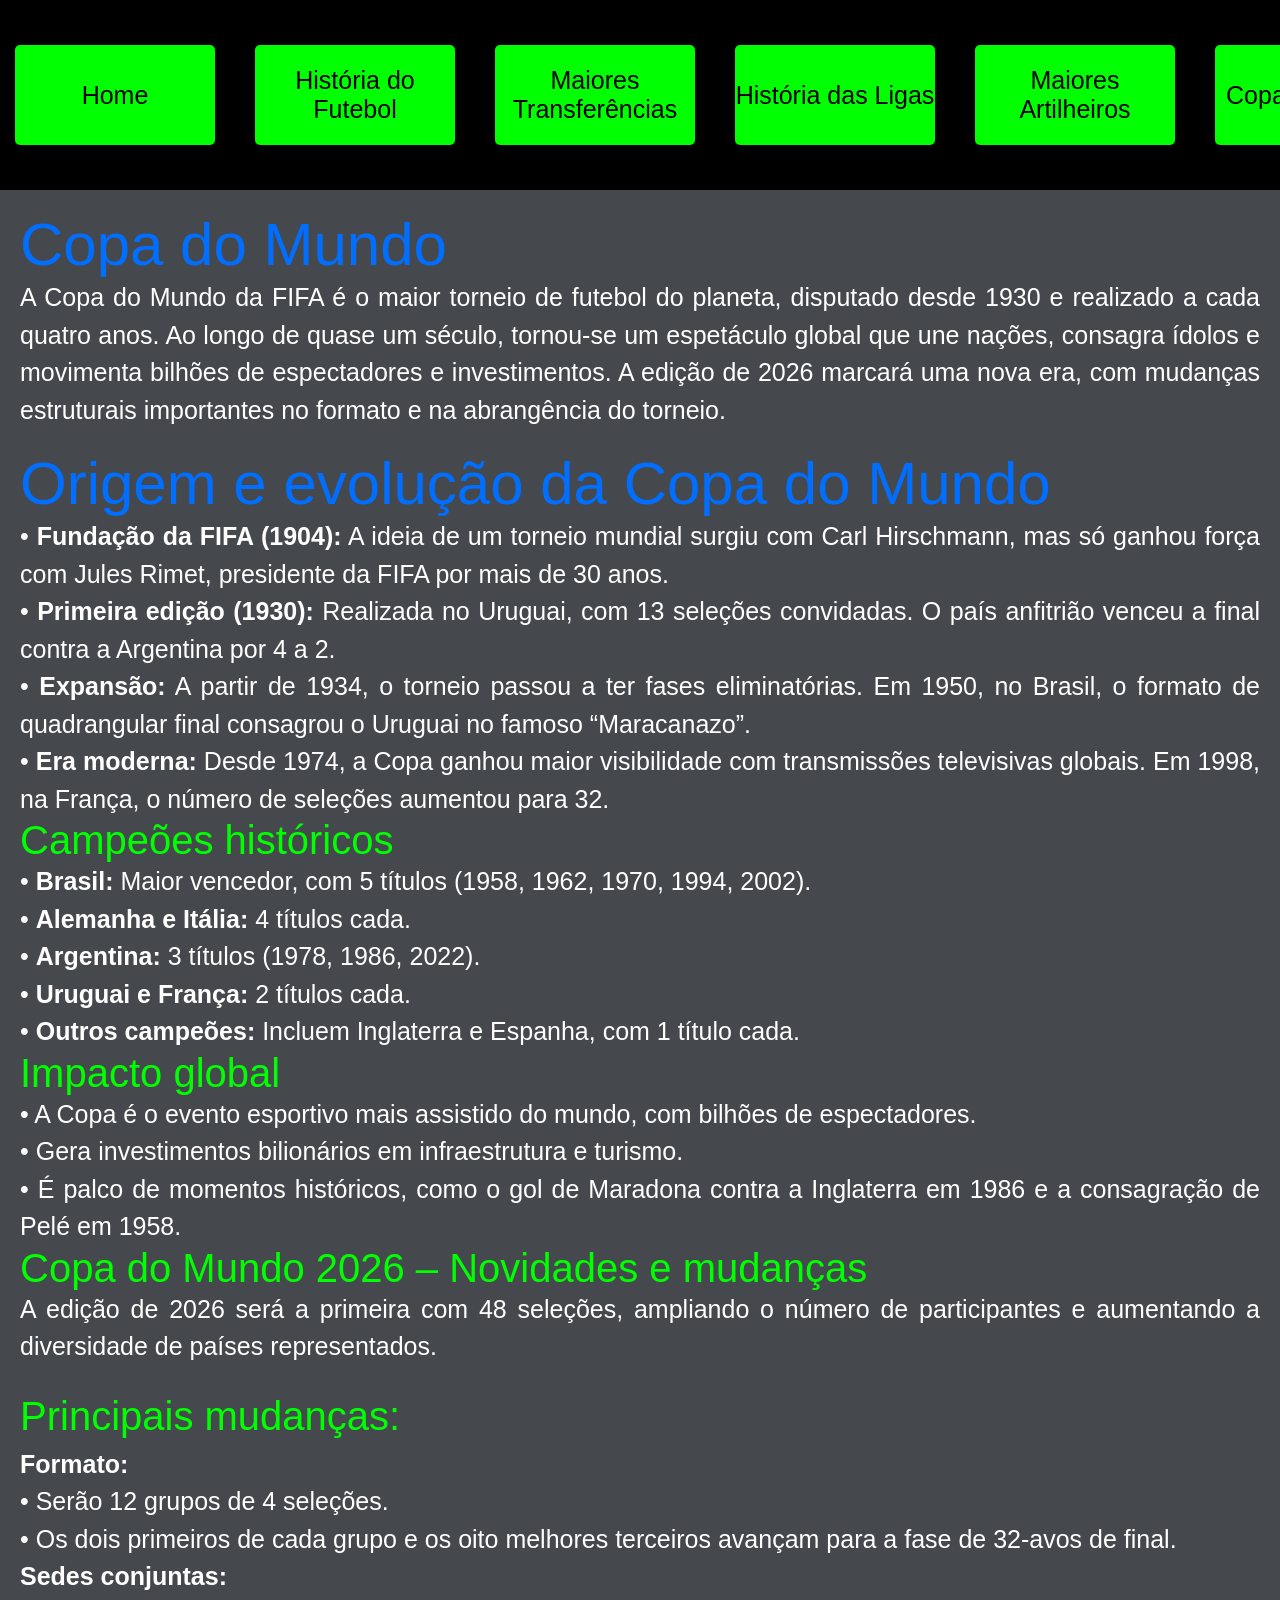
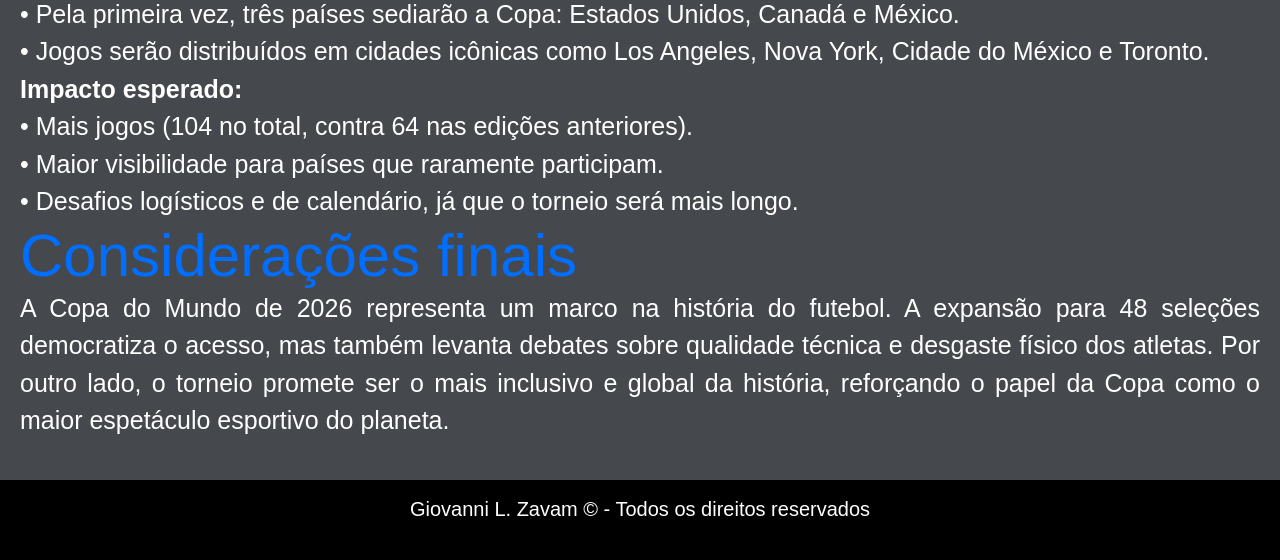
<file: paginas/pagina5.html>
<!DOCTYPE html>
<html lang="pt-br">
<head>
    <meta charset="UTF-8">
    <meta name="viewport" content="width=], initial-scale=1.0">
    <link rel="stylesheet" href="../css/main.css">
    <title>Copa do Mundo</title>
</head>
<body>
    <header class="cabecalho">
        <nav class="cabecalho__navbar">
            <ul class="cabecalho__lista">
                <img src="../img/logo1.png" class="logo" alt="img">
                <li class="cabecalho__item"><a class="cabecalho__link cabecalho__link--active" href="../index.html">Home</a></li>
                <li class="cabecalho__item"><a class="cabecalho__link" href="./pagina1.html">História do Futebol</a></li>
                <li class="cabecalho__item"><a class="cabecalho__link" href="./pagina2.html">Maiores Transferências</a></li>
                <li class="cabecalho__item"><a class="cabecalho__link" href="./pagina3.html">História das Ligas</a></li>
                <li class="cabecalho__item"><a class="cabecalho__link" href="./pagina4.html">Maiores Artilheiros</a></li>
                <li class="cabecalho__item"><a class="cabecalho__link" href="./pagina5.html">Copa do Mundo</a></li>
            </ul>
        </nav>
    </header>
    <main>
                <section class="fundo">
            <section class="fundo__container">
                <h2 class="h2_paginas">Copa do Mundo</h2>
                <p class="fundo__text">A Copa do Mundo da FIFA é o maior torneio de futebol do planeta, disputado desde 1930 e realizado a cada quatro anos. Ao longo de quase um século, tornou-se um espetáculo global que une nações, consagra ídolos e movimenta bilhões de espectadores e investimentos. A edição de 2026 marcará uma nova era, com mudanças estruturais importantes no formato e na abrangência do torneio.</p>
                <h2 class="h2_paginas">Origem e evolução da Copa do Mundo</h2>
                <ul class="fundo__text">
                    <li>•	<strong class="negrito">Fundação da FIFA (1904):</strong> A ideia de um torneio mundial surgiu com Carl Hirschmann, mas só ganhou força com Jules Rimet, presidente da FIFA por mais de 30 anos.</li>
                    <li>•	<strong class="negrito">Primeira edição (1930):</strong> Realizada no Uruguai, com 13 seleções convidadas. O país anfitrião venceu a final contra a Argentina por 4 a 2.</li>
                    <li>•	<strong class="negrito">Expansão:</strong> A partir de 1934, o torneio passou a ter fases eliminatórias. Em 1950, no Brasil, o formato de quadrangular final consagrou o Uruguai no famoso “Maracanazo”.</li>
                    <li>•	<strong class="negrito">Era moderna:</strong> Desde 1974, a Copa ganhou maior visibilidade com transmissões televisivas globais. Em 1998, na França, o número de seleções aumentou para 32.</li>
                </ul>
                <h2 class="liga">Campeões históricos</h2>
                <ul class="fundo__text">
                    <li>•   <strong class="negrito">Brasil:</strong> Maior vencedor, com 5 títulos (1958, 1962, 1970, 1994, 2002).</li>
                    <li>•   <strong class="negrito">Alemanha e Itália:</strong> 4 títulos cada.</li>
                    <li>•   <strong class="negrito">Argentina:</strong> 3 títulos (1978, 1986, 2022).</li>
                    <li>•   <strong class="negrito">Uruguai e França:</strong> 2 títulos cada.</li>
                    <li>•   <strong class="negrito">Outros campeões:</strong> Incluem Inglaterra e Espanha, com 1 título cada.</li>
                </ul>
                <h2 class="liga">Impacto global</h2>
                <ul class="fundo__text">
                    <li>•   A Copa é o evento esportivo mais assistido do mundo, com bilhões de espectadores.</li>
                    <li>•   Gera investimentos bilionários em infraestrutura e turismo.</li>
                    <li>•   É palco de momentos históricos, como o gol de Maradona contra a Inglaterra em 1986 e a consagração de Pelé em 1958.</li>
                </ul>
                <h2 class="liga">Copa do Mundo 2026 – Novidades e mudanças</h2>
                <p class="fundo__text">A edição de 2026 será a primeira com 48 seleções, ampliando o número de participantes e aumentando a diversidade de países representados.</p>
                <ul class="fundo__text">
                    <h2 class="liga">Principais mudanças:</h2>
                    <h3 class="negrito">Formato:</h3>
                    <li>•   Serão 12 grupos de 4 seleções.</li>
                    <li>•   Os dois primeiros de cada grupo e os oito melhores terceiros avançam para a fase de 32-avos de final.</li>
                    <h3 class="negrito">Sedes conjuntas:</h3>
                    <li>•   Pela primeira vez, três países sediarão a Copa: Estados Unidos, Canadá e México.</li>
                    <li>•   Jogos serão distribuídos em cidades icônicas como Los Angeles, Nova York, Cidade do México e Toronto.</li>
                    <h3 class="negrito">Impacto esperado:</h3>
                    <li>•   Mais jogos (104 no total, contra 64 nas edições anteriores).</li>
                    <li>•   Maior visibilidade para países que raramente participam.</li>
                    <li>•   Desafios logísticos e de calendário, já que o torneio será mais longo.</li>
                </ul>
                <h2 class="h2_paginas">Considerações finais</h2>
                <p class="fundo__text">A Copa do Mundo de 2026 representa um marco na história do futebol. A expansão para 48 seleções democratiza o acesso, mas também levanta debates sobre qualidade técnica e desgaste físico dos atletas. Por outro lado, o torneio promete ser o mais inclusivo e global da história, reforçando o papel da Copa como o maior espetáculo esportivo do planeta.</p>
            </section>
        </section>
    </main>
    <footer>
        <p>Giovanni L. Zavam &copy; - Todos os direitos reservados</p>
    </footer>
</body>
</html>
</file>
<file: css/main.css>
@import url('./base.css');
@import url('./cabecalho.css');
@import url('./fundo.css');
</file>
